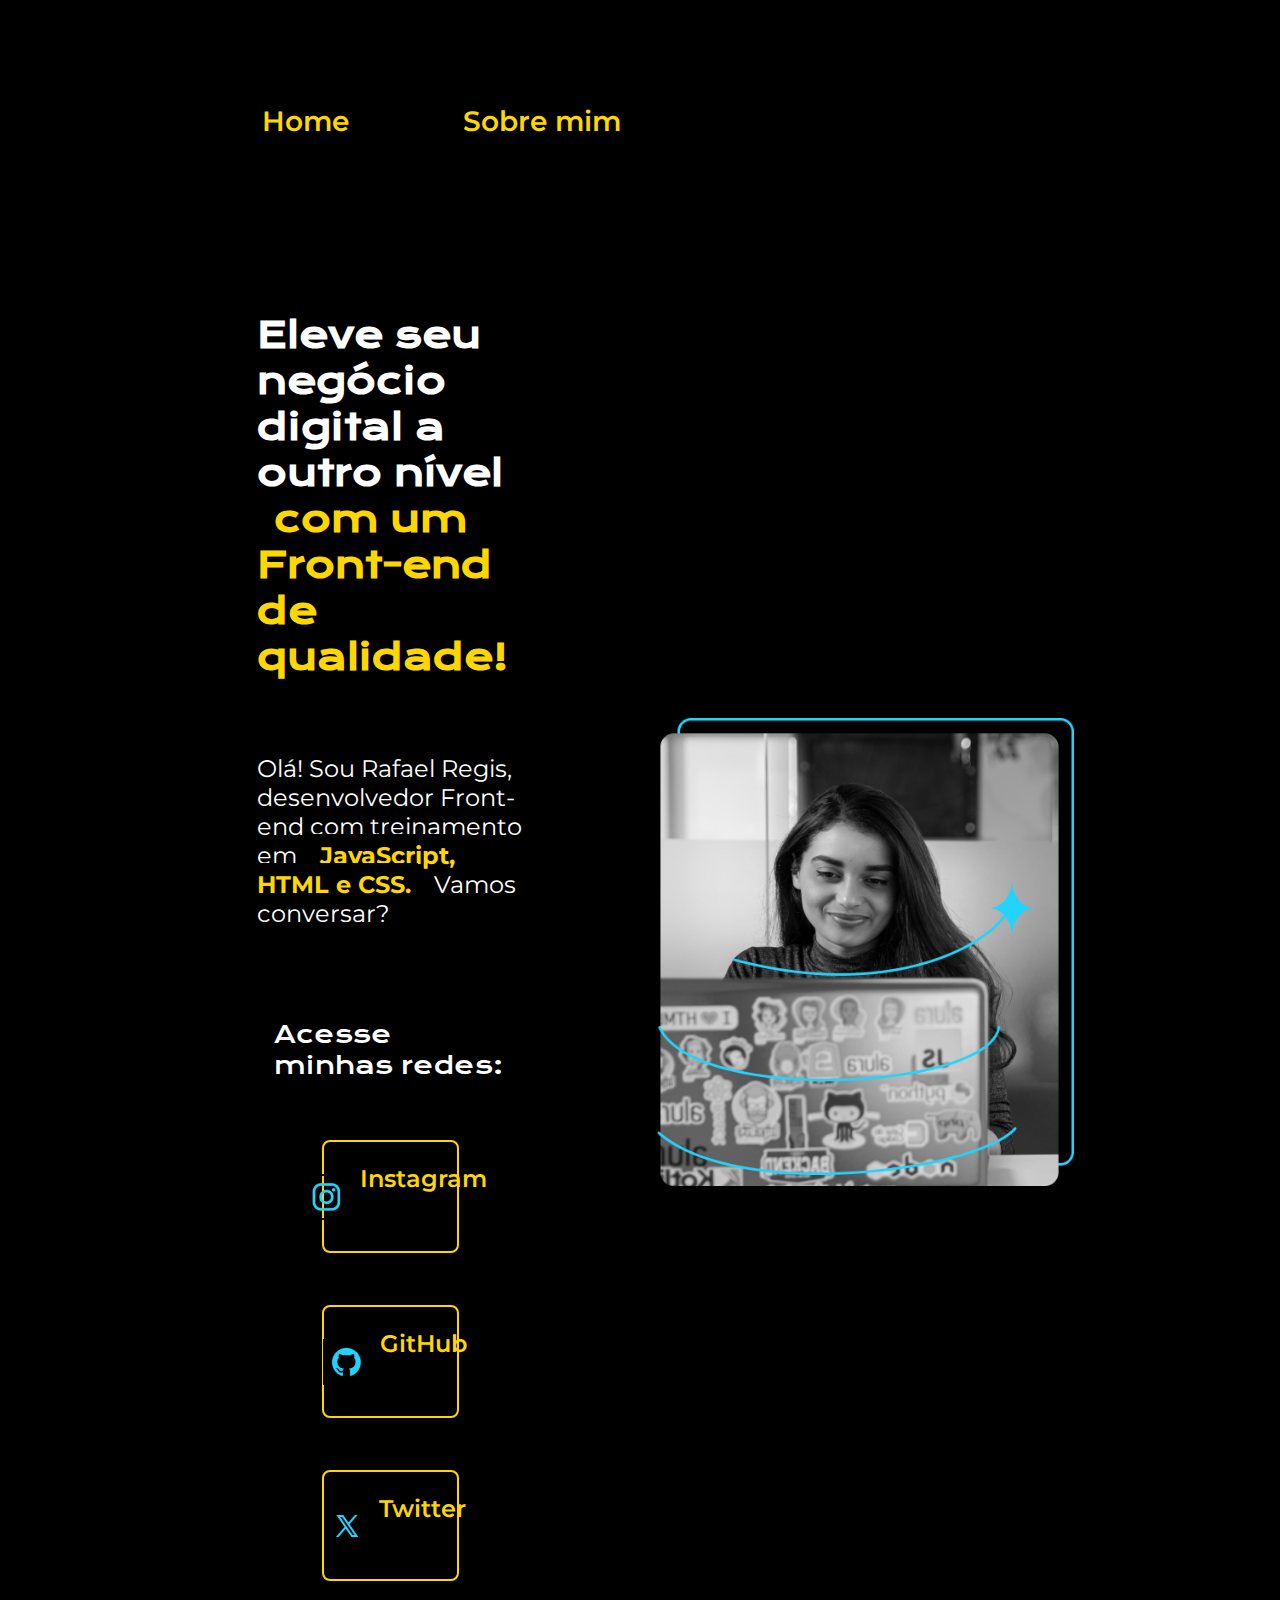
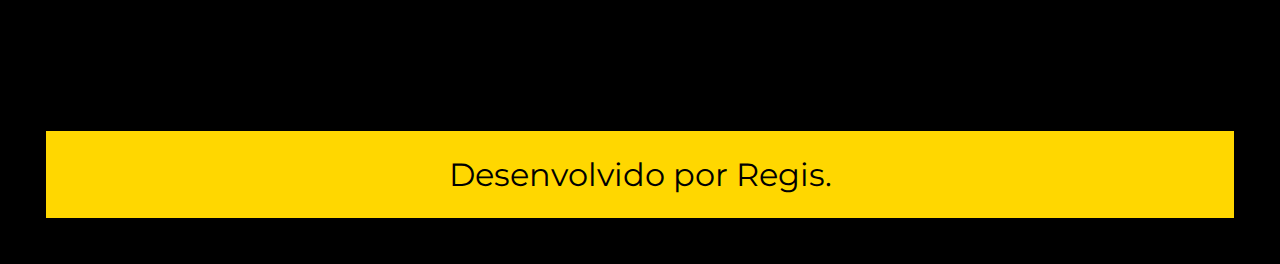
<file: index.html>
<!DOCTYPE html>
<html lang="pt-br">
    <head> 
        <meta charset="UTF-8">
        <meta http-equiv="X-UA-Compatible" content="IE=edge">
        <meta name="viewport" content="width=device, initial-scale=1">
        <title>Portfolio</title>
        <link rel="stylesheet" href="./estilos/style.css">
    <head>
<body>
    <header class="cabecalho">
        <nav class="cabecalho__menu">
            <a class="cabecalho__menu__link" href="index.html">Home</a>
            <a class="cabecalho__menu__link" href="about.html">Sobre mim</a>
        </nav>
    </header>
    <main class="apresentacao">  
       <section class="apresentacao__conteudo"> 
         <h1 class="apresentacao__conteudo__titulo">Eleve seu negócio digital a outro nível <strong class="titulo-destaque">com um Front-end de qualidade!</strong></h1>
         <p class="apresentacao__conteudo__texto">Olá! Sou Rafael Regis, desenvolvedor Front-end com treinamento em <strong class="titulo-destaque">JavaScript, HTML e CSS.</strong> 
        Vamos conversar?</p>
         <div class="apresentacao__links">
          <h2 class="apresentacao__links__subtitulo">Acesse minhas redes:</h2>
            <a class="apresentacao__links__navegacao"href="https://instagram.com/019_raff"><img src="./assets/instagram-1.png">Instagram</a>
          <a class="apresentacao__links__navegacao"href="https://GitHub.com/Raff019"><img src="./assets/github-1.png">GitHub</a>
          <a class="apresentacao__links__navegacao"href="https://X.com/RrafaelReg"><img src="./assets/twitter-novo.png">Twitter</a>
         </div>
        </section> 
        <img class="apresentacao__imagem" src="./assets/Imagem.png" alt="Foto de exemplo de um programador">
    </main>
    <footer class="rodape">
        Desenvolvido por Regis.
    </footer>
</body>
</html>
</file>
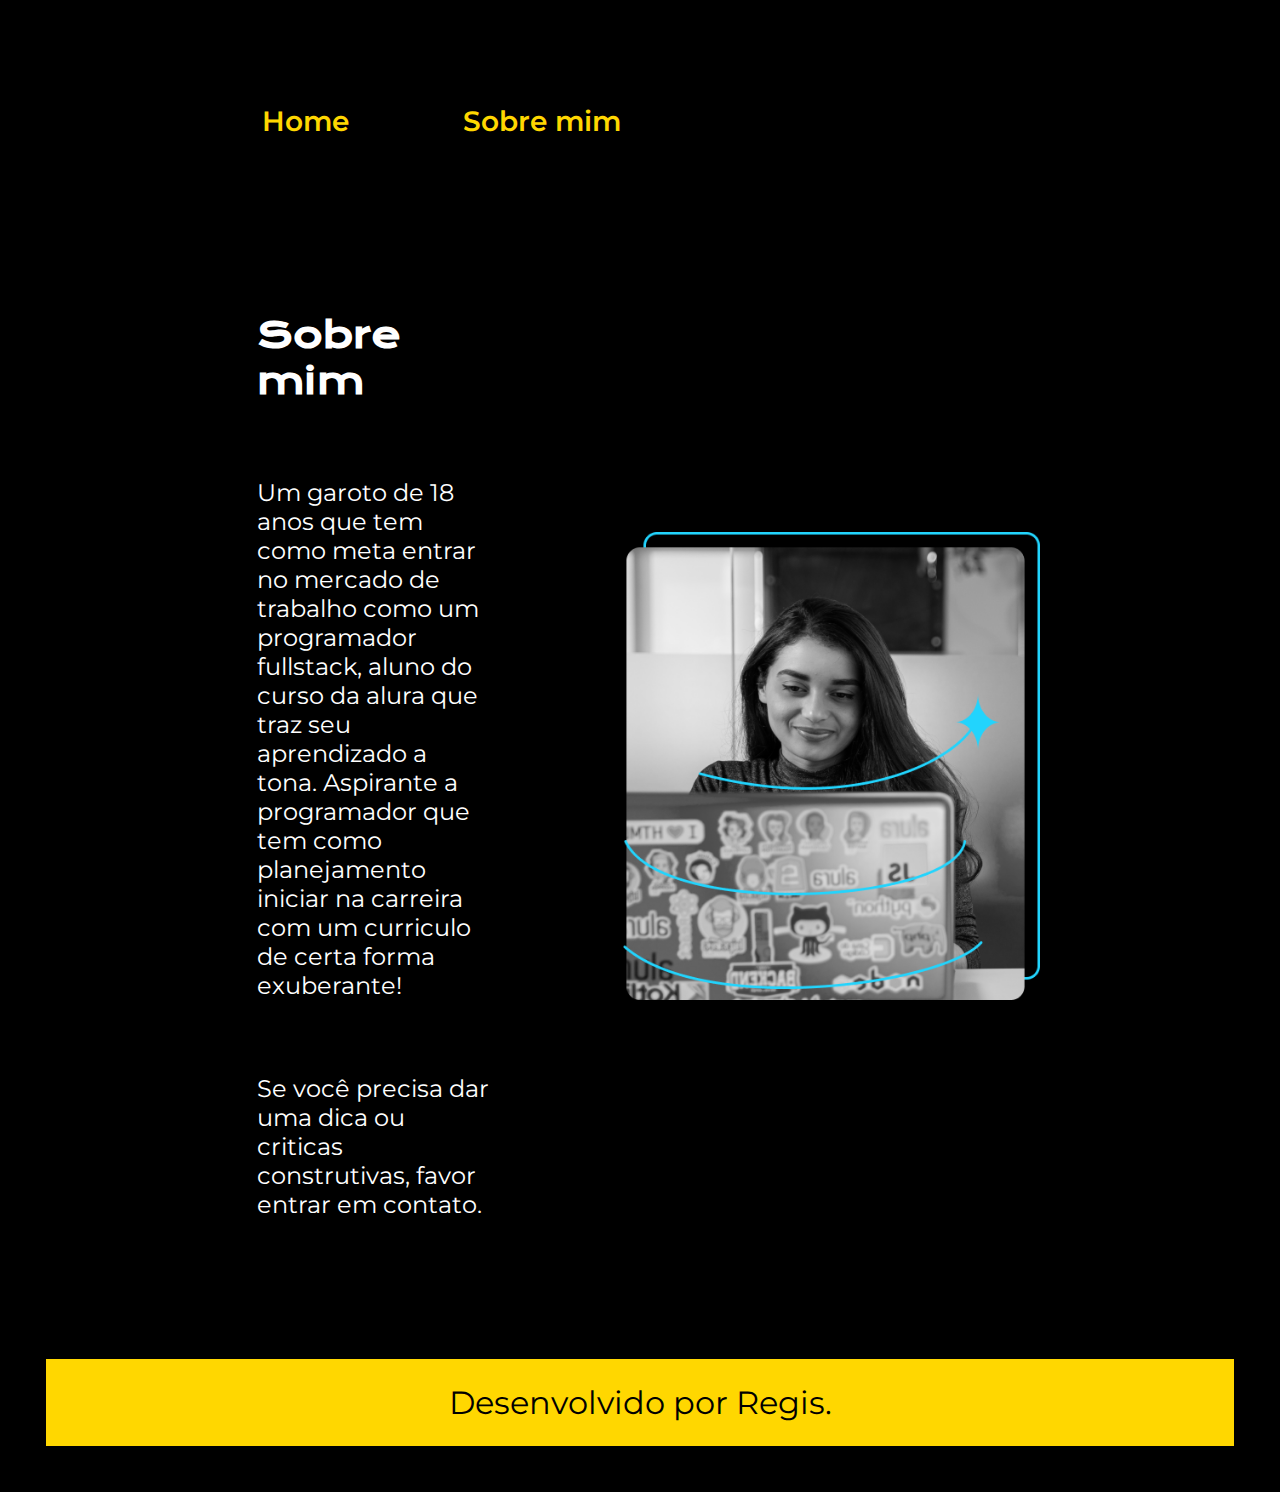
<file: about.html>
<!DOCTYPE html>
<html lang="pt-br">
    <head> 
        <meta charset="UTF-8">
        <meta http-equiv="X-UA-Compatible" content="IE=edge">
        <meta name="viewport" content="width=device, initial-scale=1">
        <title>Sobre mim</title>
        <link rel="stylesheet" href="./estilos/style.css">
    <head>
<body>
    <header class="cabecalho">
        <nav class="cabecalho__menu">
            <a class="cabecalho__menu__link" href="index.html">Home</a>
            <a class="cabecalho__menu__link" href="about.html">Sobre mim</a>
        </nav>
    </header>
    
    <main class="apresentacao">
        <section class="apresentacao__conteudo">
            <h1 class="apresentacao__conteudo__titulo">Sobre mim</h1>
            <p class="apresentacao__conteudo__texto">
                Um garoto de 18 anos que tem como meta entrar no mercado de trabalho como um programador fullstack, aluno do curso da alura que traz seu aprendizado a tona. 
                Aspirante a programador que tem como planejamento iniciar na carreira com um curriculo de certa forma exuberante!
            </p>
            <p class="apresentacao__conteudo__texto">
               Se você precisa dar uma dica ou criticas construtivas, favor entrar em contato. 
            </p>
        </section>
        <img class="apresentacao__imagem" src="./assets/Imagem.png" alt="Foto de um programador">
    </main>
    <footer class="rodape">
        Desenvolvido por Regis.
    </footer>
</body>
</html>
</file>
<file: estilos/style.css>
@import url('https://fonts.googleapis.com/css2?family=Krona+One&family=Montserrat:wght@400;600&display=swap');

:root {
     --cor-primaria: black;
     --cor--secundaria: gold;
     --cor--terciaria: white;
     --fonte--principal: 'Krona one', sans-serif;
     --fonte--secundaria: 'Montserrat', sans-serif;
}
* {
    margin: 10px;
    border:2px solid black;
    padding: 5px;
}
 .cabecalho{    
    padding: 2% 0 0 15%;
}
 .cabecalho__menu__link{
    font-family: var(--fonte--secundaria);
    font-size: 1.75rem;
    font-weight: 600;
    color: var(--cor--secundaria);
    text-decoration: none;
}
 .cabecalho__menu{
    display: flex;
    gap: 80px;       
}
 .cabecalho__menu__link:hover{
    color: var(--cor--terciaria);
}    
 .titulo-destaque{
    color: var(--cor--secundaria);
}
 .destaque{
    color:var(--cor--secundaria);
}

body {
   /* height: 100vh; */
   box-sizing: border-box;
   background-color: var(--cor-primaria);
   color: var(--cor--terciaria);
}

.apresentacao{
   margin: 8% 15%;
   display: flex;
   align-items: center;
   justify-content: space-between;
   gap:82px;
}

.apresentacao__conteudo{
    width: ;
    display: flex;
    flex-direction: column;
    gap: 40px;
}

.apresentacao__conteudo__titulo{
    font-size: 2.25rem;
    font-family: var(--fonte--principal);
}

.apresentacao__conteudo__texto{
    font-size: 1.5rem;
    font-family: var(--fonte--secundaria);
}

.apresentacao__links{
    display: flex;
    flex-direction: column;
    justify-content: space-between;
    align-items: center;
    gap: 32px;
}

.apresentacao__links__subtitulo{
    font-family: var(--fonte--principal);
    font-weight: 400;
    font-size: 1.5rem;

}

.apresentacao__links__navegacao{
    display: flex;
    justify-content: center;
    border: 2px solid gold;
    width: 50%;
    text-align: center;
    border-radius: 8px;
    font-size: 1.5rem;
    font-weight: 600;
    padding: 21.5px 0;
    text-decoration: none;
    color: var(--cor--secundaria);
    font-family: var(--fonte--secundaria);
}
 .apresentacao__imagem{
    width: 50%;
}
.apresentacao__links__link:hover{
    cursor: pointer;
    background-color: var(--cor-primaria);
}

.rodape{
    padding: 24px;
    color: var(--cor-primaria);
    background-color: var(--cor--secundaria);
    text-align: center;
    font-family: var(--fonte--secundaria);
    font-size: 2rem;
    font-weight: 400;
}
@media (max-width: 1200px){
    .cabecalho{
        padding: 10%;
    }
    .cabecalho__menu{
        display: flex;
        justify-content: center;
    }
    .apresentacao{
        flex-direction: column-reverse;
        padding: 5%;
    }
    .apresentacao__conteudo{
        width: auto;
    }
}
</file>
